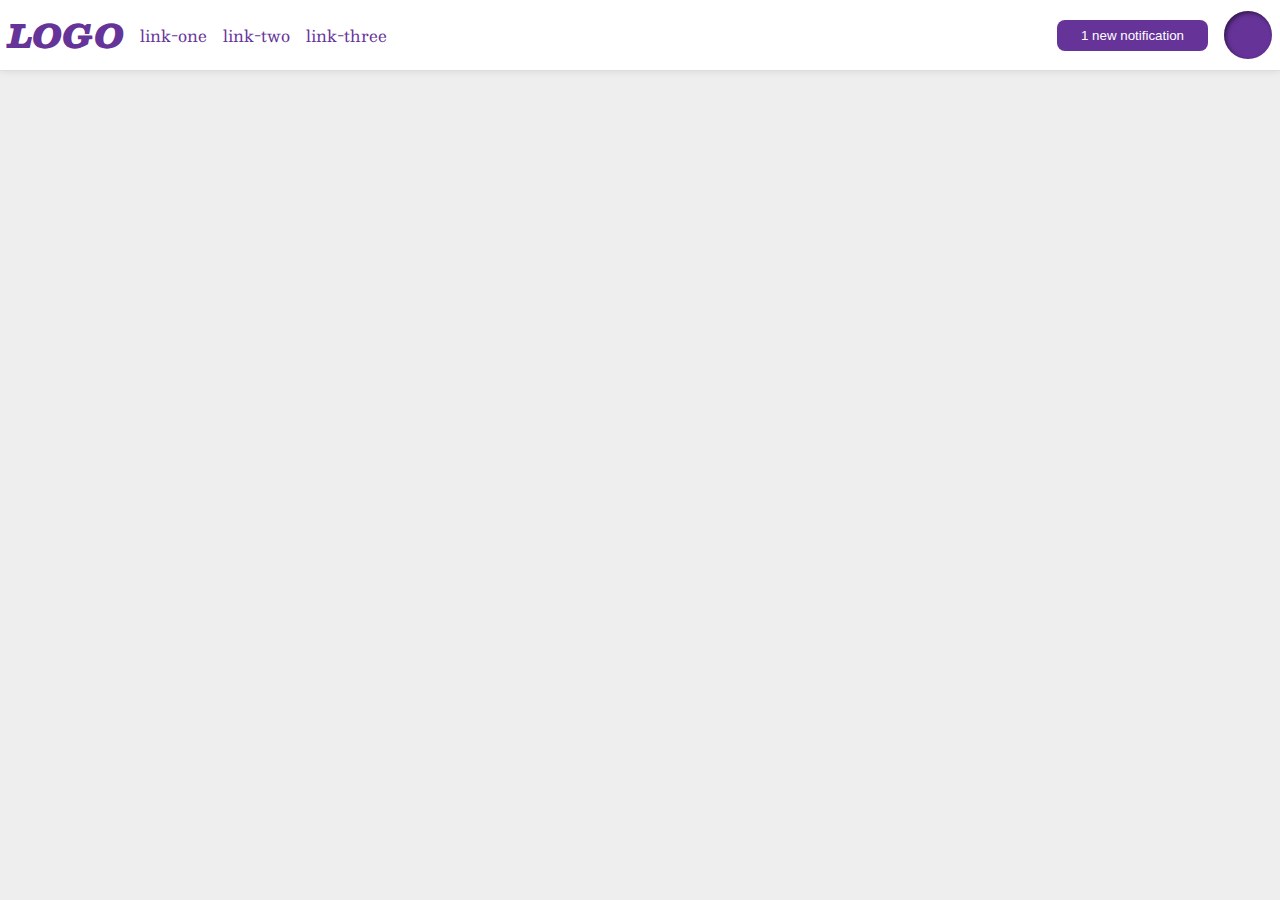
<file: flex/03-flex-header-2/index.html>
<!DOCTYPE html>
<html lang="en">
  <head>
    <meta charset="UTF-8">
    <meta http-equiv="X-UA-Compatible" content="IE=edge">
    <meta name="viewport" content="width=device-width, initial-scale=1.0">
    <title>Flex Header 2</title>
    <link rel="stylesheet" href="style.css">
  </head>
  <body>
    <div class="header">
      
      <div class="push-left">
        <div class="logo">
          LOGO
        </div>
        <ul class="links">
          <li><a href="google.com">link-one</a></li>
          <li><a href="google.com">link-two</a></li>
          <li><a href="google.com">link-three</a></li>
        </ul>
      </div>
      
      <div class="push-right">
        <button class="notifications">
          1 new notification
        </button>
        <div class="profile-image"></div>
      </div>
      
    </div>
  </body>
</html>
</file>
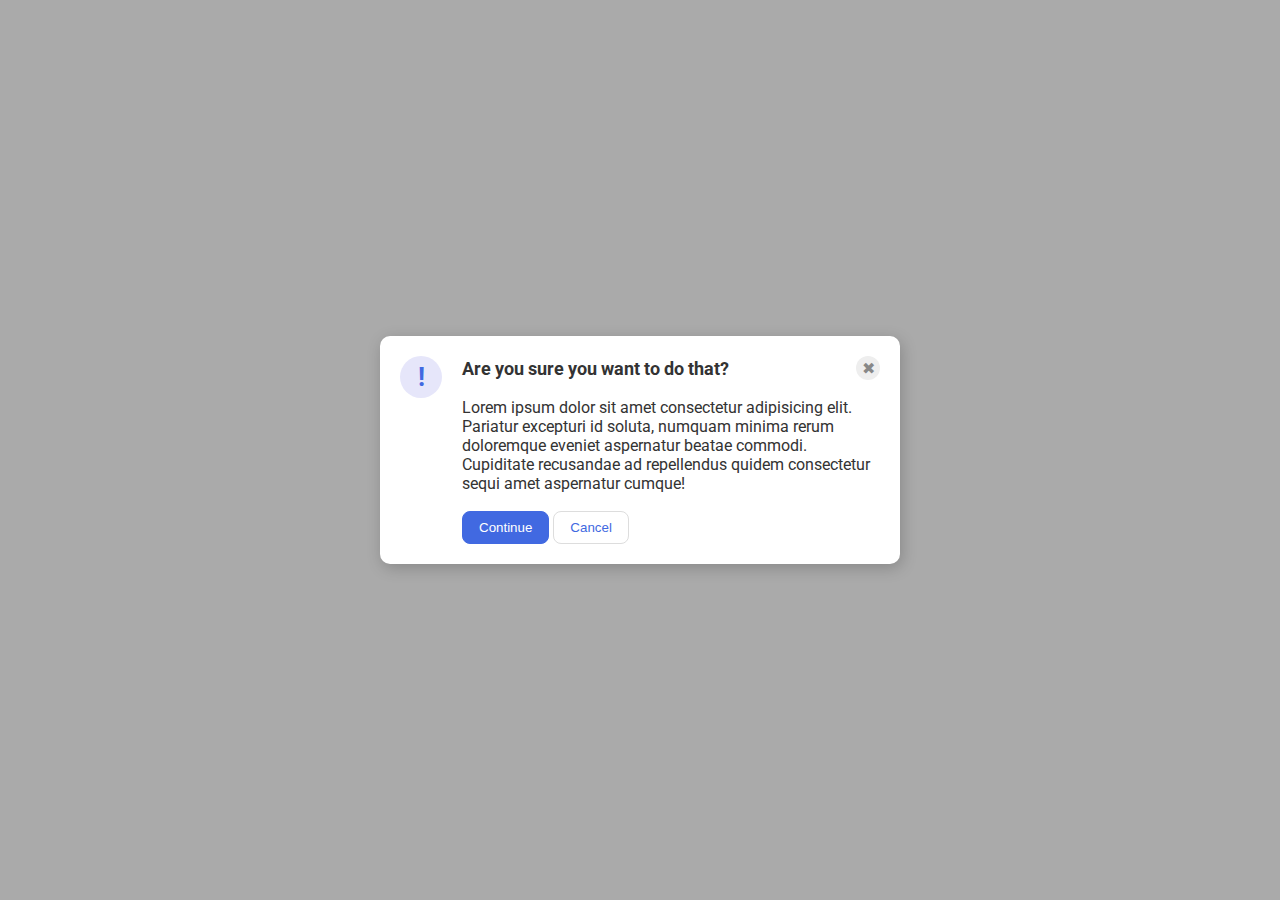
<file: flex/05-flex-modal/index.html>
<!DOCTYPE html>
<html lang="en">
  <head>
    <meta charset="UTF-8">
    <meta http-equiv="X-UA-Compatible" content="IE=edge">
    <meta name="viewport" content="width=device-width, initial-scale=1.0">
    <link rel="stylesheet" href="style.css">
    <title>Modal</title>
  </head>
  <body>
    <div class="modal">
      <div class="icon">!</div>
      <div class="container">
          <div class="header">Are you sure you want to do that?
            <div class="close-button">✖</div>
          </div>
        <div class="text">Lorem ipsum dolor sit amet consectetur adipisicing elit. Pariatur excepturi id soluta, numquam minima rerum doloremque eveniet aspernatur beatae commodi. Cupiditate recusandae ad repellendus quidem consectetur sequi amet aspernatur cumque!</div>
        <button class="continue">Continue</button>
        <button class="cancel">Cancel</button>
      </div>
    </div>
  </body>
</html>
</file>
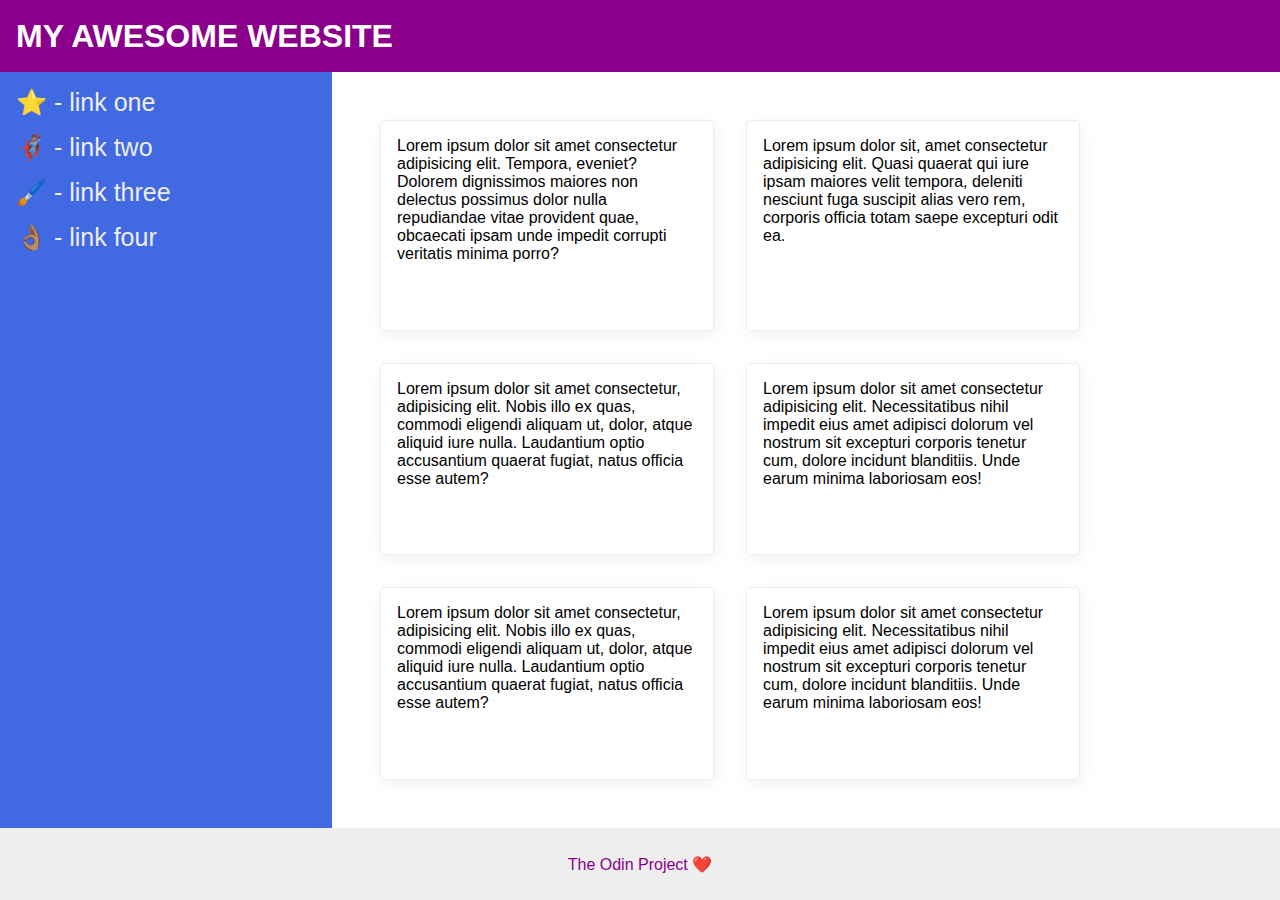
<file: flex/07-flex-layout-2/index.html>
<!DOCTYPE html>
<html lang="en">
  <head>
    <meta charset="UTF-8">
    <meta http-equiv="X-UA-Compatible" content="IE=edge">
    <meta name="viewport" content="width=device-width, initial-scale=1.0">
    <title>The Holy Grail</title>
    <link rel="stylesheet" href="style.css">
  </head>
  <body>
    <div class="header">
      MY AWESOME WEBSITE
    </div>
    <div class="content">
      <div class="sidebar">
        <ul>
          <li><a href="#">⭐ - link one</a></li>
          <li><a href="#">🦸🏽‍♂️ - link two</a></li>
          <li><a href="#">🖌️ - link three</a></li>
          <li><a href="#">👌🏽 - link four</a></li>
        </ul>
      </div>
      <div class="cards">
        <div class="card">Lorem ipsum dolor sit amet consectetur adipisicing elit. Tempora, eveniet? Dolorem dignissimos maiores non delectus possimus dolor nulla repudiandae vitae provident quae, obcaecati ipsam unde impedit corrupti veritatis minima porro?</div>
        <div class="card">Lorem ipsum dolor sit, amet consectetur adipisicing elit. Quasi quaerat qui iure ipsam maiores velit tempora, deleniti nesciunt fuga suscipit alias vero rem, corporis officia totam saepe excepturi odit ea.</div>
        <div class="card">Lorem ipsum dolor sit amet consectetur, adipisicing elit. Nobis illo ex quas, commodi eligendi aliquam ut, dolor, atque aliquid iure nulla. Laudantium optio accusantium quaerat fugiat, natus officia esse autem?</div>
        <div class="card">Lorem ipsum dolor sit amet consectetur adipisicing elit. Necessitatibus nihil impedit eius amet adipisci dolorum vel nostrum sit excepturi corporis tenetur cum, dolore incidunt blanditiis. Unde earum minima laboriosam eos!</div>
        <div class="card">Lorem ipsum dolor sit amet consectetur, adipisicing elit. Nobis illo ex quas, commodi eligendi aliquam ut, dolor, atque aliquid iure nulla. Laudantium optio accusantium quaerat fugiat, natus officia esse autem?</div>
        <div class="card">Lorem ipsum dolor sit amet consectetur adipisicing elit. Necessitatibus nihil impedit eius amet adipisci dolorum vel nostrum sit excepturi corporis tenetur cum, dolore incidunt blanditiis. Unde earum minima laboriosam eos!</div>
      </div>
    </div>
    <div class="footer">
      The Odin Project ❤️
    </div>
  </body>
</html>
</file>
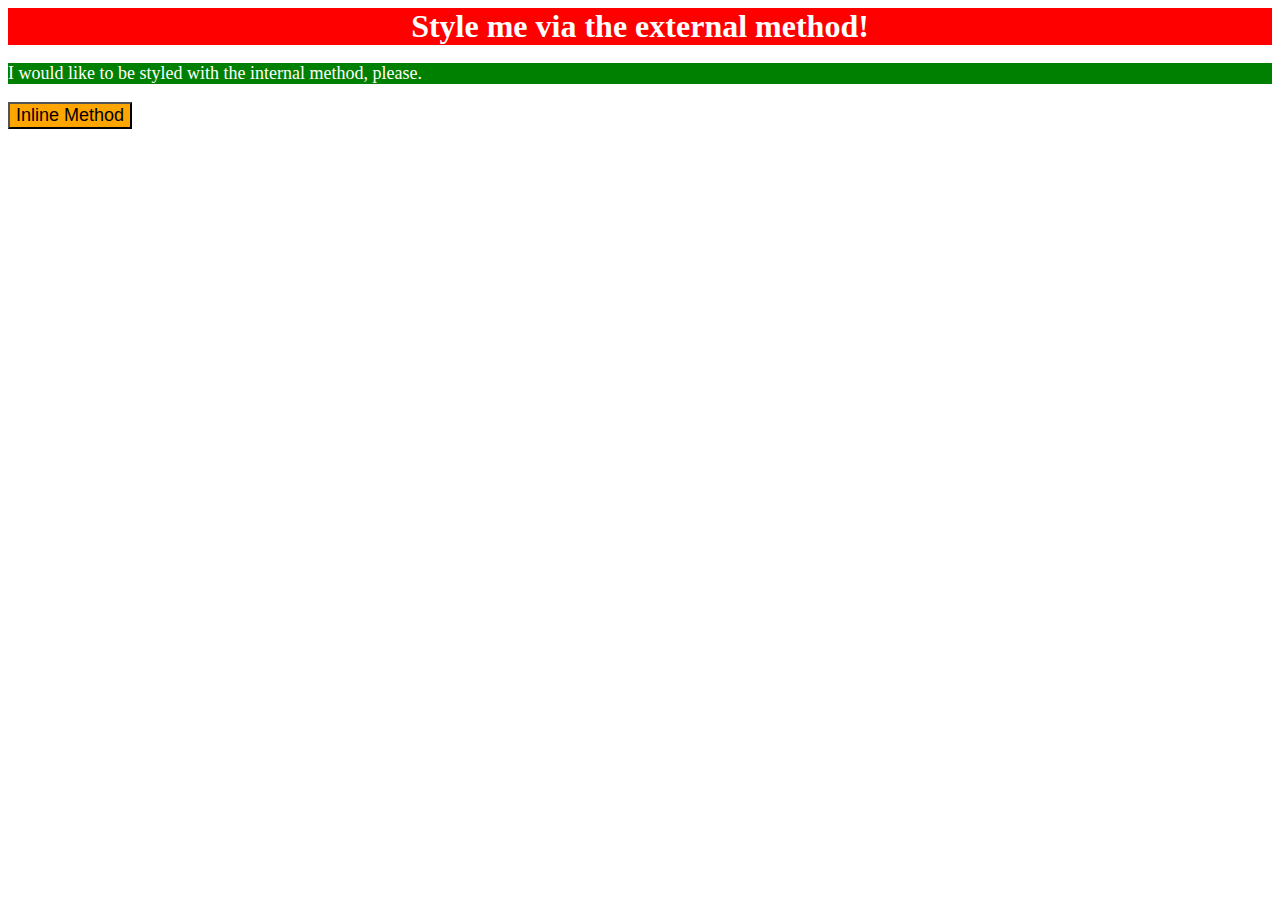
<file: foundations/01-css-methods/index.html>
<!DOCTYPE html>
<html lang="en">
  <head>
    <link rel="stylesheet" href="./styles.css" >
    <meta charset="UTF-8">
    <meta http-equiv="X-UA-Compatible" content="IE=edge">
    <meta name="viewport" content="width=device-width, initial-scale=1.0">
    <title>Methods for Adding CSS</title>
    <style>
      p{
        background-color:green;
        color:white;
        font-size:18px;
      }
    </style>
  </head>
  <body>
    <div>Style me via the external method!</div>
    <p>I would like to be styled with the internal method, please.</p>
    <button style="background-color: orange; font-size:18px;">Inline Method</button>
    
  </body>
</html>
</file>
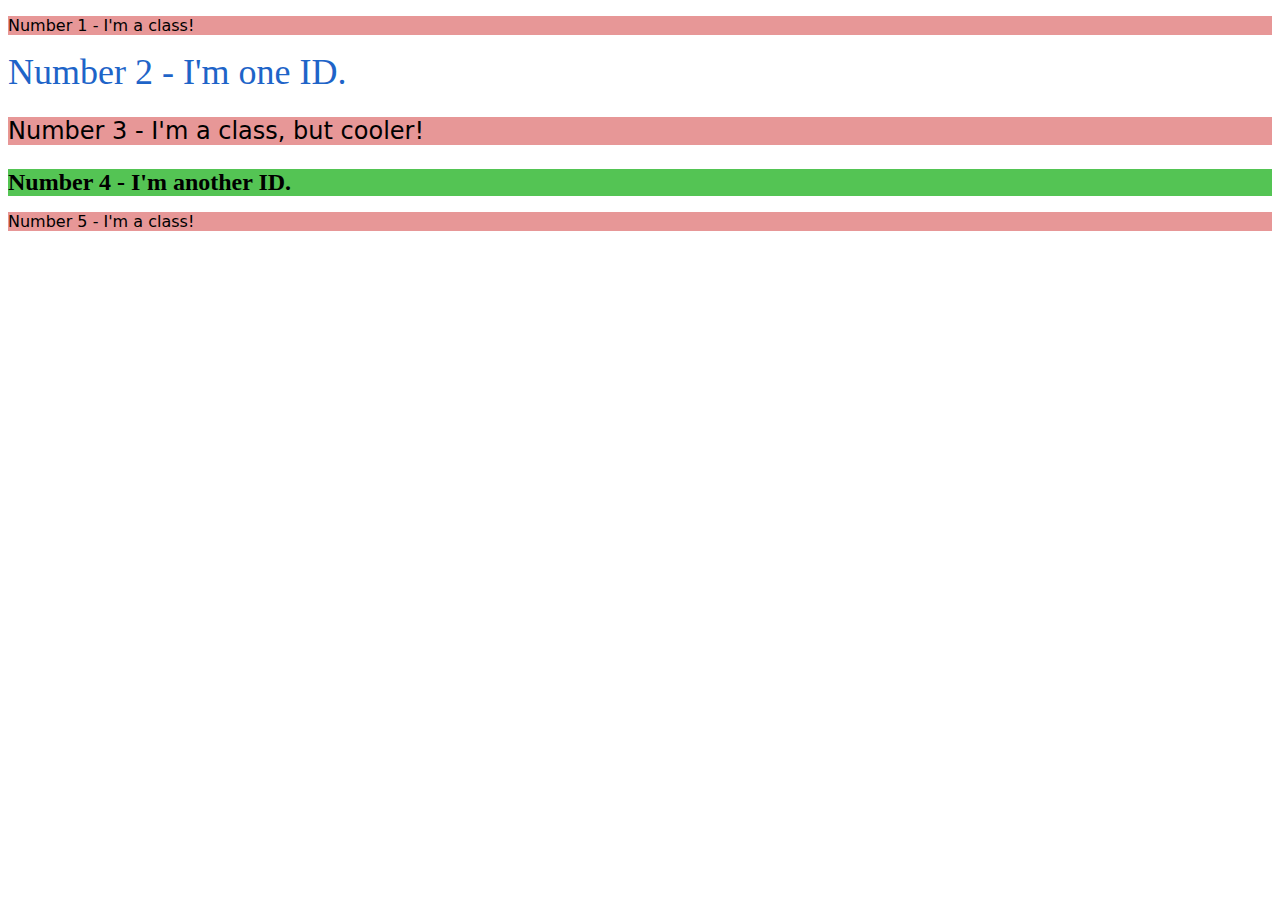
<file: foundations/02-class-id-selectors/index.html>
<!DOCTYPE html>
<html lang="en">
  <head>
    <meta charset="UTF-8">
    <meta http-equiv="X-UA-Compatible" content="IE=edge">
    <meta name="viewport" content="width=device-width, initial-scale=1.0">
    <title>Class and ID Selectors</title>
    <link rel="stylesheet" href="style.css">
  </head>
  <body>
    <p class="odd">Number 1 - I'm a class!</p>
    <div id="second">Number 2 - I'm one ID.</div>
    <p class="odd but-cool">Number 3 - I'm a class, but cooler!</p>
    <div id="fourth">Number 4 - I'm another ID.</div>
    <p class="odd">Number 5 - I'm a class!</p>
  </body>
</html>
</file>
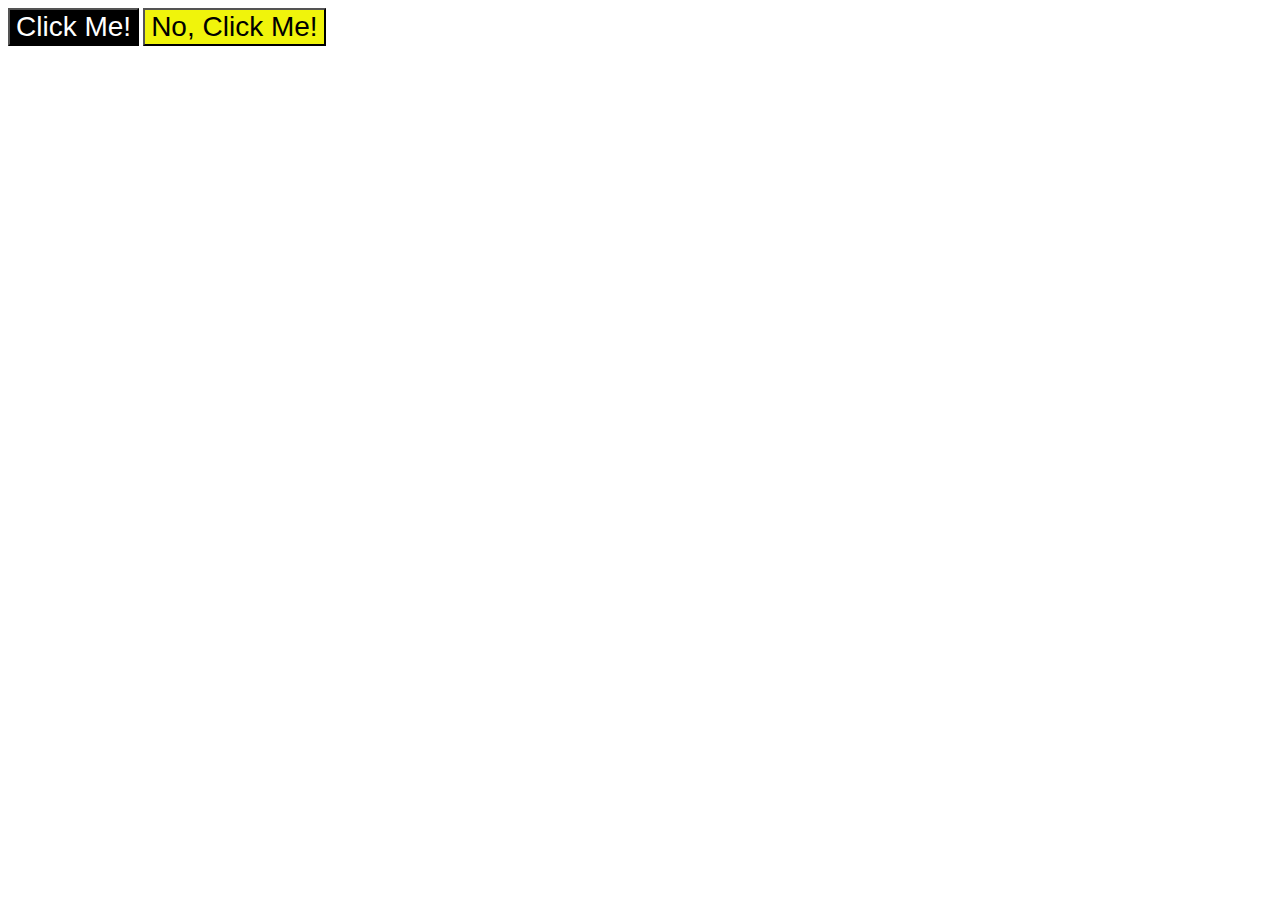
<file: foundations/03-grouping-selectors/index.html>
<!DOCTYPE html>
<html lang="en">
  <head>
    <meta charset="UTF-8">
    <meta http-equiv="X-UA-Compatible" content="IE=edge">
    <meta name="viewport" content="width=device-width, initial-scale=1.0">
    <title>Grouping Selectors</title>
    <link rel="stylesheet" href="style.css">
  </head>
  <body>
    <button class="first">Click Me!</button>
    <button class="second">No, Click Me!</button>
  </body>
</html>
</file>
<file: flex/03-flex-header-2/style.css>
/* this is some magical font-importing.  
you'll learn about it later. */
@import url('https://fonts.googleapis.com/css2?family=Besley:ital,wght@0,400;1,900&display=swap');

body {
  margin: 0;
  background: #eee;
  font-family: Besley, serif;
}

.header {
  background: white;
  border-bottom: 1px solid #ddd;
  box-shadow: 0 0 8px rgba(0,0,0,.1);
  
  display:flex;
  padding:8px;
}

.profile-image {
  background: rebeccapurple;
  box-shadow: inset 2px 2px 4px rgba(0,0,0,.5);
  border-radius: 50%;
  width: 48px;
  height:  48px;
}

.logo {
  color: rebeccapurple;
  font-size: 32px;
  font-weight: 900;
  font-style: italic;
}

button {
  border: none;
  border-radius: 8px;
  background: rebeccapurple;
  color: white;
  padding: 8px 24px;
}

a {
  /* this removes the line under our links */
  text-decoration: none;
  color: rebeccapurple;
}

ul {
  list-style-type: none;
  margin:0px;
  padding:0px;
}

.push-right {
  flex-wrap: wrap;
  margin-left:auto;

}


ul, .push-left, .push-right{
  display:flex;
  gap:16px;
  align-items: center;
}
</file>
<file: flex/05-flex-modal/style.css>
@import url('https://fonts.googleapis.com/css2?family=Roboto:wght@400;700&display=swap');

html, body {
  height: 100%;
}

body {
  font-family: Roboto, sans-serif;
  margin: 0;
  background: #aaa;
  color: #333;
  /* I'll give you this one for free lol */
  display: flex;
  align-items: center;
  justify-content: center;
}

.modal {
  background: white;
  width: 480px;
  border-radius: 10px;
  box-shadow: 2px 4px 16px rgba(0,0,0,.2);

  display:flex;
  padding:20px;
  gap:20px
}

.header{
  display:flex;
  align-items: center;
  justify-content: space-between;
  font-size: 18px;
  font-weight: bold;
}


.text{
  margin: 18px 0;
}

.icon {
  color: royalblue;
  font-size: 26px;
  font-weight: 700;
  background: lavender;
  width: 42px;
  height: 42px;
  border-radius: 50%;
  display: flex;
  align-items: center;
  justify-content: center;

  flex-shrink: 0;

}

.close-button {
  background: #eee;
  border-radius: 50%;
  color: #888;
  font-weight: 400;
  font-size: 16px;
  height: 24px;
  width: 24px;
  display: flex;
  align-items: center;
  justify-content: center;
}

button {
  padding: 8px 16px;
  border-radius: 8px;
}

button.continue {
  background: royalblue;
  border: 1px solid royalblue;
  color: white;
}

button.cancel {
  background: white;
  border: 1px solid #ddd;
  color: royalblue;
}
</file>
<file: flex/07-flex-layout-2/style.css>
body {
  font-family: -apple-system, BlinkMacSystemFont, 'Segoe UI', Roboto, Oxygen, Ubuntu, Cantarell, 'Open Sans', 'Helvetica Neue', sans-serif;
  margin: 0;
  min-height: 100vh;

  display:flex;
  flex-direction: column;  
}

.header {
  height: 72px;
  background: darkmagenta;
  color: white;

  display:flex;
  align-items: center;
  padding:0 16px;
  font-size: 32px;
  font-weight: 900;
  /* flex-shrink: 0; */
}

.footer {
  height: 72px;
  background: #eee;
  color: darkmagenta;

  display:flex;
  align-items: center;
  justify-content: center;
  margin-top: auto;
  flex-shrink: 0;
}

.sidebar {
  width: 300px;
  background: royalblue;

  flex-shrink: 0;
  padding: 16px;
}

ul{
  list-style: none;
  margin:0;
  padding: 0;
}

li{
  margin-bottom: 16px;
}

a{
  color: #eee;
  text-decoration: none;
  font-size: 25px;
}

.cards{
  padding:32px;
  display: flex;
  flex-wrap:wrap;
  /* flex:1 1 0; */
}
.card {
  border: 1px solid #eee;
  box-shadow: 2px 4px 16px rgba(0,0,0,.06);
  border-radius: 4px;
  
  /* height: 250px; */
  width: 300px;
  padding:16px;
  margin: 16px;
}

.content{
  display:flex;
  flex:1;
}
</file>
<file: foundations/01-css-methods/styles.css>
div{
    background-color:red;
    color:white;
    font-size: 32px;
    font-weight: bold;
    text-align: center;
}
</file>
<file: foundations/02-class-id-selectors/style.css>
/* Odd numbers are of class p, even area div*/

.odd{
    background-color:rgb(231, 151, 151);
    font-family:"Verdana","DejaVu Sans", sans-serif;
}

#second{
    color:rgb(30, 100, 200);
    font-size:36px;
}
.odd.but-cool{
    font-size: 24px;
}

#fourth{
    background-color:hsl(120, 49%, 55%);
    font-size:24px;
    font-weight: 700;
}
</file>
<file: foundations/03-grouping-selectors/style.css>
.first, .second {

    font-size:28px;
    font-family: Helvetica, "Times New Roman", sans-serif;

}

.first {
    background-color:#000000;
    color:rgb(255,255,255)
}

.second {
    background-color: hsl(61, 91%, 50%);
}
</file>
